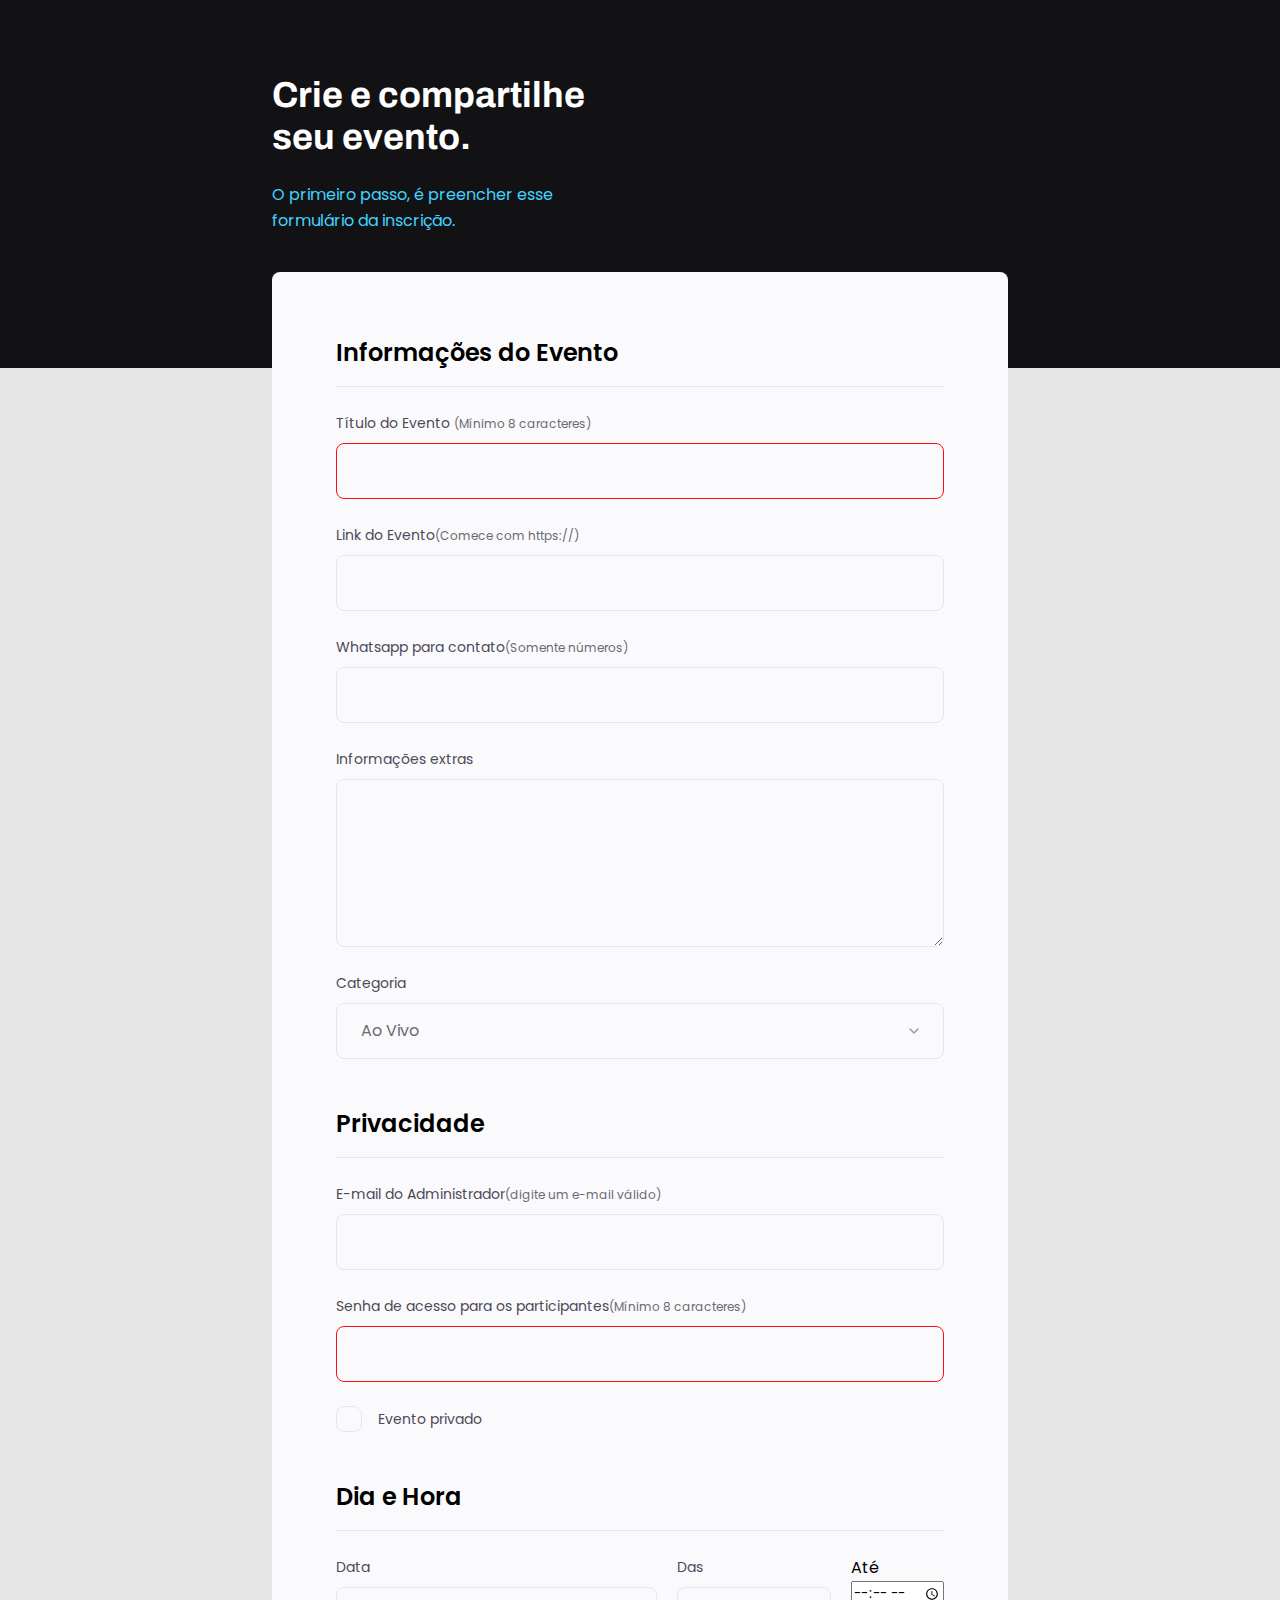
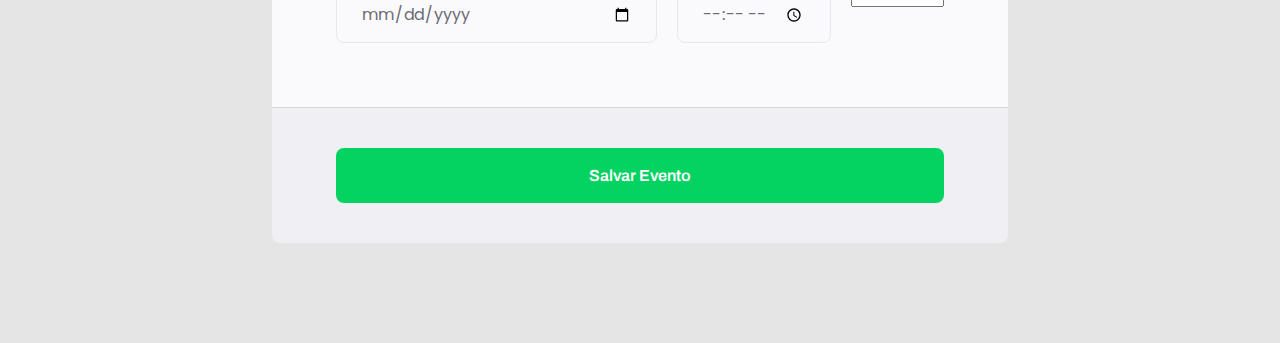
<file: index.html>
<!DOCTYPE html>
<html lang="pt-br">
    <head>
    <link rel="preconnect" href="https://fonts.googleapis.com">
    <link rel="preconnect" href="https://fonts.gstatic.com" crossorigin>
    <meta charset="UTF-8">
    <meta name="viewport" content="width=device-width, initial-scale=1.0">
    <title>Crie seu Evento</title>
    <link rel="stylesheet" href="style.css">
    
    <link href="https://fonts.googleapis.com/css2?family=Archivo:ital,wght@0,700;1,600&family=Poppins&display=swap" rel="stylesheet">

</head>
<body>
    <div class="page">

       <header>
        <h1>Crie e compartilhe seu evento.</h1>
        <p>O primeiro passo, é preencher esse formulário da inscrição.</p>
       </header>
       <form id="my-form">

        <fieldset>
            <div class="fildset-wrapper">
                <legend>Informações do Evento</legend>
                
            <div class="input-wrapper">
                <label for="event-title">Título do Evento <span>(Mínimo 8 caracteres)</span></label>
                <input type="text" id="event-title" required
                minlength="8"/>
            </div>
            
            <div class="input-wrapper">
                <label for="event-link">Link do Evento<span>(Comece com https://)</span></label>
                <input type="url" id="event-link"/>
            </div>

            <div class="input-wrapper">
                <label for="event-whatsapp">Whatsapp para contato<span>(Somente números)</span></label>
                <input type="number" id="event-whatsapp"/>
            </div>

            <div class="input-wrapper">
                <label for="event-info">Informações extras</label>
                <textarea id="event-info"></textarea>
            </div>

            <div class="input-wrapper">
                <label for="event-category">Categoria</label>
                <select id="event-category">
                    <option value="live">Ao Vivo</option>
                    <option value="podcast">Podcast</option>
                    <option value="mentorship">Mentoria</option>
                </select>
            </div>
            </div>    
        </fieldset>

        <fieldset>
            <div class="fildset-wrapper">
                <legend>Privacidade</legend>

                <div class="input-wrapper">
                    <label for="event-email">E-mail do Administrador<span>(digite um e-mail válido)</span></label>
                    <input type="text" id="event-email"/>
                </div>

                <div class="input-wrapper">
                    <label for="event-password">Senha de acesso para os participantes<span>(Mínimo 8 caracteres)</span></label>
                    <input type="password" id="event-password"
                    required
                    minlength="8"/>
                </div>

                <div class="checkbox-wrapper">
                    <input type="checkbox" id="event-private"/>
                    <label for="event-private">Evento privado</label>
                </div>

            </div>
            </fieldset>


            <fieldset>
                <div class="fildset-wrapper">
                    <legend>Dia e Hora</legend>

                    <div class="col-3">

                        <div class="input-wrapper">
                            <label for="event-data">Data</label>
                            <input type="date" id="event-data"/>
                        </div>
        
                        <div class="input-wrapper">
                            <label for="event-begin">Das</label>
                            <input type="time" id="event-begin"/>
                        </div>
                       
                        <div class="input-end">
                            <label for="event-password">Até</label>
                            <input type="time" id="event-end"/>
                        </div>
                    </div>
    
                   
    
                </div>
                </fieldset>

            </form> 
            <footer>
                <input 
                class="button" 
                type="submit" 
                form="my-form"
                value="Salvar Evento">
            </footer>  
    </div>   
        
</body>
</html>
</file>
<file: style.css>
* {
    margin: 0;
    box-sizing: border-box;
    padding: 0;
}

body{

    font-family: 'Poppins', sans-serif;

    background: #E5E5E5;

}

body, input, select, textarea {
    font-family: 'Poppins', sans-serif;

}

body::before {
    content:"";
    width: 100%;
    height: 368px;
    
    position: absolute;
    top: 0;
    left: 0;
    z-index: -1;
    background: #121214;
    display: block;
}


.page {
    width: 736px;
    margin: 0 auto;
}

header{
    width: 319px;
    margin-top: 74px;

}

header h1 {
    font-family: 'Archivo', sans-serif;
    font-weight: bold;
    font-size: 36px;
    line-height: 42px;
    color: white;

    margin-bottom: 24px;
    
}



header p{
    
    font-size: 16px;
    line-height: 26px;
    
    color: #42D3FF;
}

form {
    margin-top: 38px;
    border-radius: 8px 8px 0 0;
    background: #FAFAFC;
    min-height: 300px;

    padding: 64px;

    display: flex;
    flex-direction: column;
    gap: 48px;

}

.fildset-wrapper {
    display: flex;
    flex-direction: column;
    gap: 24px;

}

fieldset{
    border: none;
   
    

}

fieldset legend{
    font-family: 'Archivo'sans-serif;
    font-weight: 600;
    font-size: 24px;
    line-height: 34px;

    width: 100%;
    border-bottom: 1px solid #E6E6F0;
    padding-bottom: 16px;

}

.input-wrapper {
    display: flex;
    flex-direction: column;
}

.input-wrapper label,
.checkbox-wrapper label {
    
    font-size: 14px;
    line-height: 24px;

    color: #4E4958;

    margin-bottom: 8px;

}

.input-wrapper label span{
    
    margin-right: 12px;

    font-size: 12px;
    line-height: 20px;

    color: #6C6A71;
}

.input-wrapper label span:hover{

        color: #A9A7AF;
}


.input-wrapper input, 
.input-wrapper textarea,
.input-wrapper select   {
    background: #FAFAFC;
    
    border: 1px solid #E6E6F0;
    border-radius: 8px;
    
    height: 56px;

    padding: 0 24px;

    font-size: 16px;
    line-height: 26px;
    
    color: #6C6A71;

}

.input-wrapper textarea{
    padding: 0;
    height: 168px;

}

.input-wrapper select {
    appearance: none;
    -webkit-appearance: none;

    background-image: url("data:image/svg+xml,%3Csvg width='10' height='6' viewBox='0 0 10 6' fill='none' xmlns='http://www.w3.org/2000/svg'%3E%3Cpath d='M1 1L5 5L9 1' stroke='%239C98A6' stroke-width='1.5' stroke-linecap='round' stroke-linejoin='round'/%3E%3C/svg%3E%0A");
    background-repeat: no-repeat;
    background-position: right 24px top 50%;
}

.col-3{
    display: flex;
    gap:20px


}

.col-3 > div:nth-child(1) {
    width: 100%;

}


.checkbox-wrapper {
    position: relative;

}


.checkbox-wrapper label {
    display: flex;
    align-items: center;
    gap: 16px;
    
    margin: 0;
}

.checkbox-wrapper input{
    position:absolute;
    top: 0;
    left: 0;
    width: 24px;
    height: 24px;

    opacity: 0;
}

.checkbox-wrapper label::before {
    content:'';
    width: 24px;
    height: 24px;
    display: block;
    
    border: 1px solid #E6E6F0;
    border-radius: 8px;
    
}

.checkbox-wrapper input:checked + label::before{
    background-image: url("data:image/svg+xml,%3Csvg width='18' height='14' viewBox='0 0 18 14' fill='none' xmlns='http://www.w3.org/2000/svg'%3E%3Cpath d='M6 11.17L1.83 7.00003L0.410004 8.41003L6 14L18 2.00003L16.59 0.590027L6 11.17Z' fill='%2342D3FF'/%3E%3C/svg%3E%0A");
    background-repeat: no-repeat;
    
    
}

.checkbox-wrapper input:focus + label::before {

    outline: 2px solid black;
}


footer {
    background: #F0F0F4;

    height: 136px;

    display: flex;
    flex-direction: column;

    padding:  40px 64px;

    margin-bottom: 100px;

    border-top: 1px solid #D6D6D6;

    border-radius: 0 0 8px 8px;

}

footer .button{
    height: 56px;
    background: #04D361;
    border: 0;
    border-radius: 8px;


    font-family: 'Archivo';

    font-weight: 600;
    font-size: 16px;
    line-height: 26px;

    color: #FFFFFF;
}

footer .button:hover {
    background: #08a04c;    

}

input:invalid {
    border: 1px solid #FF1010;
}
</file>
